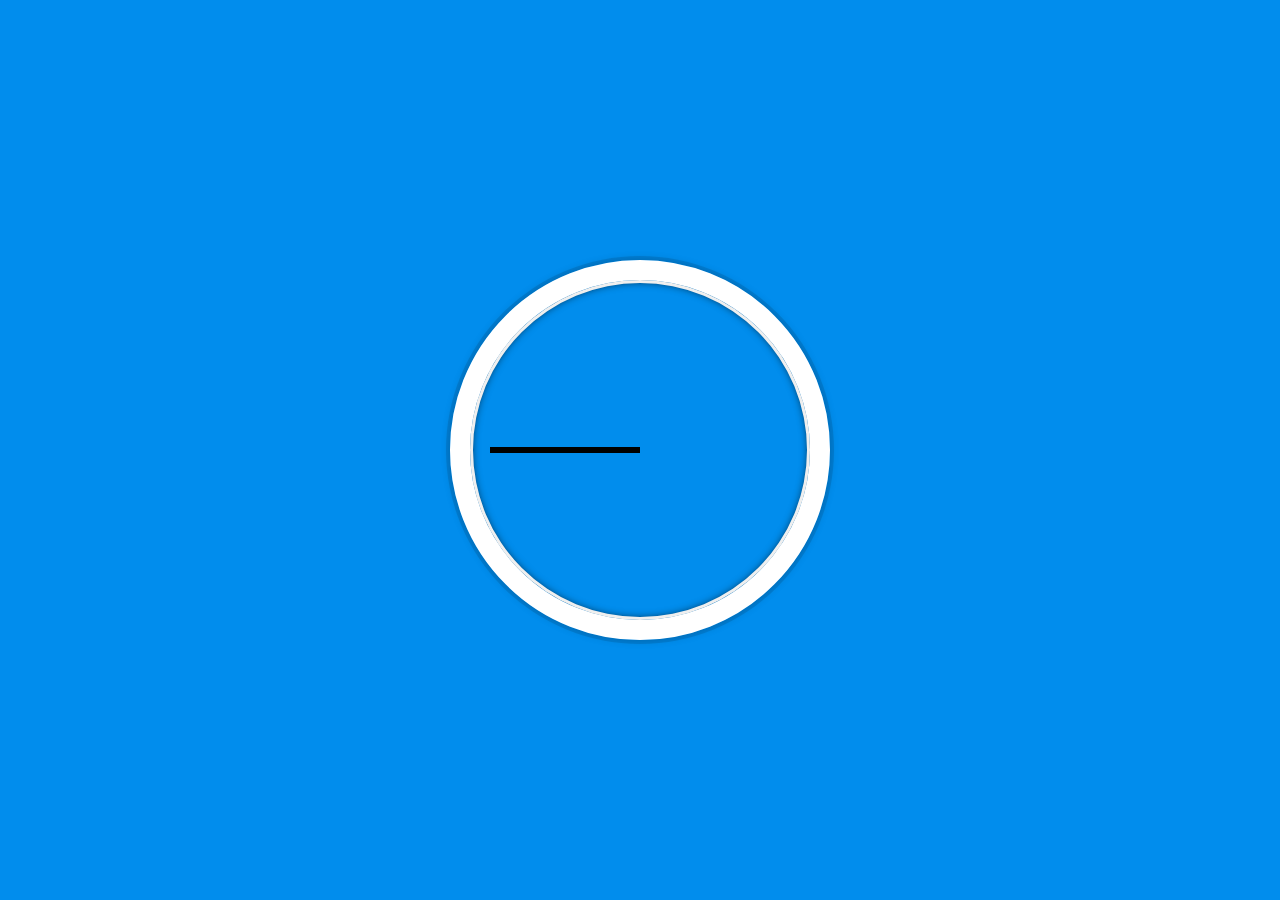
<file: 02 - JS and CSS Clock/index-START.html>
<!DOCTYPE html>
<html lang="en">
  <head>
    <meta charset="UTF-8" />
    <title>JS + CSS Clock</title>
  </head>
  <body>
    <div class="clock">
      <div class="clock-face">
        <div class="hand hour-hand"></div>
        <div class="hand min-hand"></div>
        <div class="hand second-hand"></div>
      </div>
    </div>

    <style>
      html {
        background: #018ded url(https://unsplash.it/1500/1000?image=881&blur=5);
        background-size: cover;
        font-family: "helvetica neue";
        text-align: center;
        font-size: 10px;
      }

      body {
        margin: 0;
        font-size: 2rem;
        display: flex;
        flex: 1;
        min-height: 100vh;
        align-items: center;
      }

      .clock {
        width: 30rem;
        height: 30rem;
        border: 20px solid white;
        border-radius: 50%;
        margin: 50px auto;
        position: relative;
        padding: 2rem;
        box-shadow: 0 0 0 4px rgba(0, 0, 0, 0.1), inset 0 0 0 3px #efefef,
          inset 0 0 10px black, 0 0 10px rgba(0, 0, 0, 0.2);
      }

      .clock-face {
        position: relative;
        width: 100%;
        height: 100%;
        transform: translateY(
          -3px
        ); /* account for the height of the clock hands */
      }

      .hand {
        width: 50%;
        height: 6px;
        background: black;
        position: absolute;
        top: 50%;
        /* transform의 기준점으로 default center  */
        transform-origin: 100%;
      }
    </style>

    <script>
      const secondHand = document.querySelector(".second-hand");
      const minuteHand = document.querySelector(".min-hand");
      const hourHand = document.querySelector(".hour-hand");

      function StartClock() {
        const now = new Date();

        const sec = now.getSeconds();
        const min = now.getMinutes();
        const hour = now.getHours();

        const second_deg = sec * 6 + 90;
        const min_deg = min * 6 + sec / 10 + 90;
        const hour_deg = hour * 30 + min / 2 + 90;

        secondHand.style.transform = `rotate(${second_deg}deg)`;
        minuteHand.style.transform = `rotate(${min_deg}deg)`;
        hourHand.style.transform = `rotate(${hour_deg}deg)`;
      }
      setInterval(StartClock, 1000);
    </script>
  </body>
</html>
</file>
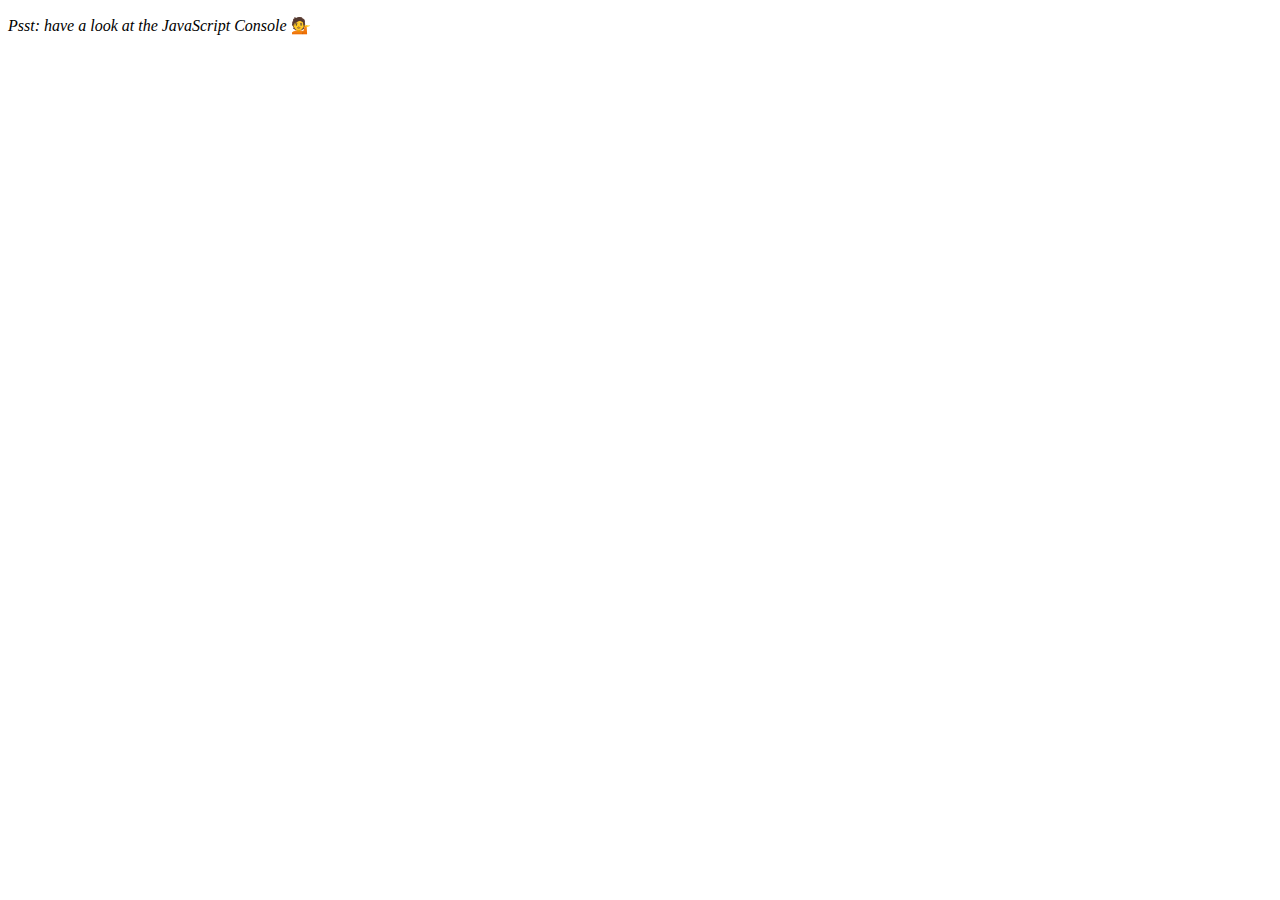
<file: 04 - Array Cardio Day 1/index-START.html>
<!DOCTYPE html>
<html lang="en">
  <head>
    <meta charset="UTF-8" />
    <title>Array Cardio 💪</title>
  </head>
  <body>
    <p><em>Psst: have a look at the JavaScript Console</em> 💁</p>
    <script>
      // Get your shorts on - this is an array workout!
      // ## Array Cardio Day 1

      // Some data we can work with

      const inventors = [
        { first: "Albert", last: "Einstein", year: 1879, passed: 1955 },
        { first: "Isaac", last: "Newton", year: 1643, passed: 1727 },
        { first: "Galileo", last: "Galilei", year: 1564, passed: 1642 },
        { first: "Marie", last: "Curie", year: 1867, passed: 1934 },
        { first: "Johannes", last: "Kepler", year: 1571, passed: 1630 },
        { first: "Nicolaus", last: "Copernicus", year: 1473, passed: 1543 },
        { first: "Max", last: "Planck", year: 1858, passed: 1947 },
        { first: "Katherine", last: "Blodgett", year: 1898, passed: 1979 },
        { first: "Ada", last: "Lovelace", year: 1815, passed: 1852 },
        { first: "Sarah E.", last: "Goode", year: 1855, passed: 1905 },
        { first: "Lise", last: "Meitner", year: 1878, passed: 1968 },
        { first: "Hanna", last: "Hammarström", year: 1829, passed: 1909 },
      ];

      const people = [
        "Bernhard, Sandra",
        "Bethea, Erin",
        "Becker, Carl",
        "Bentsen, Lloyd",
        "Beckett, Samuel",
        "Blake, William",
        "Berger, Ric",
        "Beddoes, Mick",
        "Beethoven, Ludwig",
        "Belloc, Hilaire",
        "Begin, Menachem",
        "Bellow, Saul",
        "Benchley, Robert",
        "Blair, Robert",
        "Benenson, Peter",
        "Benjamin, Walter",
        "Berlin, Irving",
        "Benn, Tony",
        "Benson, Leana",
        "Bent, Silas",
        "Berle, Milton",
        "Berry, Halle",
        "Biko, Steve",
        "Beck, Glenn",
        "Bergman, Ingmar",
        "Black, Elk",
        "Berio, Luciano",
        "Berne, Eric",
        "Berra, Yogi",
        "Berry, Wendell",
        "Bevan, Aneurin",
        "Ben-Gurion, David",
        "Bevel, Ken",
        "Biden, Joseph",
        "Bennington, Chester",
        "Bierce, Ambrose",
        "Billings, Josh",
        "Birrell, Augustine",
        "Blair, Tony",
        "Beecher, Henry",
        "Biondo, Frank",
      ];

      // Array.prototype.filter()
      // 1. Filter the list of inventors for those who were born in the 1500's
      console.table(
        inventors.filter(
          (inventor) => inventor.year >= 1500 && inventor.year < 1600
        )
      );
      // Array.prototype.map()
      // 2. Give us an array of the inventors first and last names
      console.log(
        inventors.map((inventor) => `${inventor.first} ${inventor.last}`)
      );
      // Array.prototype.sort()
      // 3. Sort the inventors by birthdate, oldest to youngest
      /*
      compareFunction(a,b) returns less than 0, leave a and b unchanged.
      compareFunction(a,b) returns greater than 0, sort b before a.
      */
      console.table(
        inventors.sort((a, b) => {
          return a.year < b.year ? -1 : 1;
        })
      );
      // Array.prototype.reduce()
      // 4. How many years did all the inventors live all together?
      /*
      Syntax
      reduce((accumulator, currentValue, index, array) => { ... }, initialValue)
      If no initialValue is supplied, 
      the first element in the array will be used as the initial accumulator value 
      and skipped as currentValue
      */
      console.log(
        inventors.reduce((acc, inventor) => {
          return acc + (inventor.passed - inventor.year);
        }, 0)
      );
      // 5. Sort the inventors by years lived
      console.table(
        inventors.sort((a, b) => {
          const AInventor = a.passed - a.year;
          const BInventor = b.passed - b.year;
          return AInventor > BInventor ? -1 : 1;
        })
      );
      // 6. create a list of Boulevards in Paris that contain 'de' anywhere in the name
      // https://en.wikipedia.org/wiki/Category:Boulevards_in_Paris

      // 7. sort Exercise
      // Sort the people alphabetically by last name
      console.log(
        people.sort((a, b) => {
          const [aLast, aFirst] = a.split(", ");
          const [bLast, bFirst] = b.split(", ");
          return aLast < bLast ? -1 : 1;
        })
      );
      // 8. Reduce Exercise
      // Sum up the instances of each of these
      const data = [
        "car",
        "car",
        "truck",
        "truck",
        "bike",
        "walk",
        "car",
        "van",
        "bike",
        "walk",
        "car",
        "van",
        "car",
        "truck",
      ];
      console.log(
        data.reduce((all, datum) => {
          console.log(all[datum]);
          if (!all[datum]) {
            all[datum] = 0;
          }
          all[datum]++;
          return all;
        }, {})
      );
    </script>
  </body>
</html>
</file>
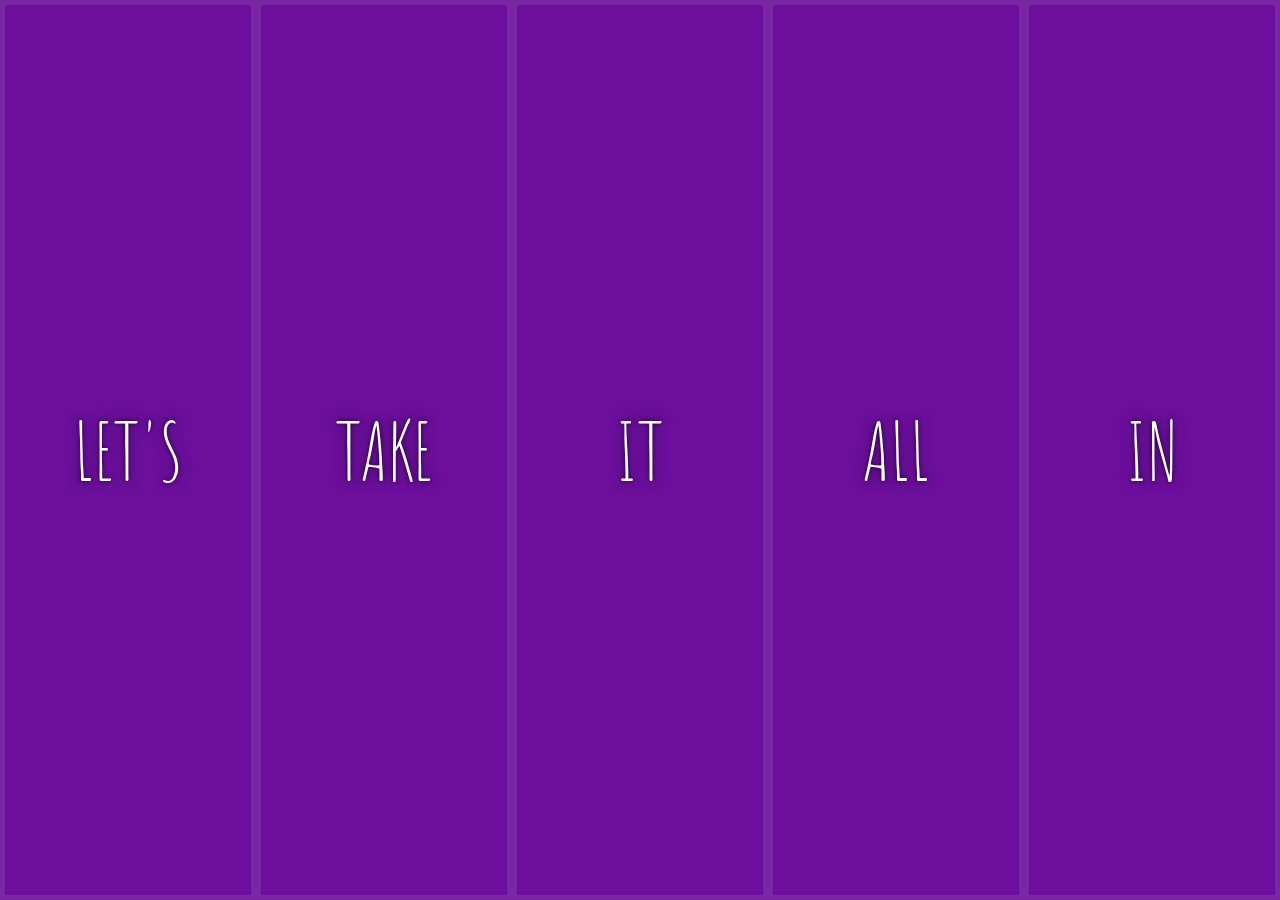
<file: 05 - Flex Panel Gallery/index-START.html>
<!DOCTYPE html>
<html lang="en">
  <head>
    <meta charset="UTF-8" />
    <title>Flex Panels 💪</title>
    <link
      href="https://fonts.googleapis.com/css?family=Amatic+SC"
      rel="stylesheet"
      type="text/css"
    />
  </head>
  <body>
    <style>
      html {
        box-sizing: border-box;
        background: #ffc600;
        font-family: "helvetica neue";
        font-size: 20px;
        font-weight: 200;
      }

      body {
        margin: 0;
      }

      *,
      *:before,
      *:after {
        box-sizing: inherit;
      }

      .panels {
        min-height: 100vh;
        overflow: hidden;
        display: flex;
      }

      .panel {
        background: #6b0f9c;
        box-shadow: inset 0 0 0 5px rgba(255, 255, 255, 0.1);
        color: white;
        text-align: center;
        align-items: center;
        /* Safari transitionend event.propertyName === flex */
        /* Chrome + FF transitionend event.propertyName === flex-grow */
        transition: font-size 0.7s cubic-bezier(0.61, -0.19, 0.7, -0.11),
          flex 0.7s cubic-bezier(0.61, -0.19, 0.7, -0.11), background 0.2s;
        font-size: 20px;
        background-size: cover;
        background-position: center;
        flex: 1;
        display: flex;
        flex-direction: column;
        justify-content: space-evenly;
      }

      .panel1 {
        background-image: url(https://source.unsplash.com/gYl-UtwNg_I/1500x1500);
      }
      .panel2 {
        background-image: url(https://source.unsplash.com/rFKUFzjPYiQ/1500x1500);
      }
      .panel3 {
        background-image: url(https://images.unsplash.com/photo-1465188162913-8fb5709d6d57?ixlib=rb-0.3.5&q=80&fm=jpg&crop=faces&cs=tinysrgb&w=1500&h=1500&fit=crop&s=967e8a713a4e395260793fc8c802901d);
      }
      .panel4 {
        background-image: url(https://source.unsplash.com/ITjiVXcwVng/1500x1500);
      }
      .panel5 {
        background-image: url(https://source.unsplash.com/3MNzGlQM7qs/1500x1500);
      }

      /* Flex Children */
      .panel > * {
        margin: 0;
        width: 100%;
        transition: transform 0.5s;
        /* flex: 1 0 auto;
        display: flex;
        justify-content: center;
        align-items: center; */
      }

      .panel > *:first-child {
        transform: translateY(-600%);
      }
      .panel.open-active > *:first-child {
        transform: translateY(0);
      }
      .panel > *:last-child {
        transform: translateY(600%);
      }
      .panel.open-active > *:last-child {
        transform: translateY(0);
      }

      .panel p {
        text-transform: uppercase;
        font-family: "Amatic SC", cursive;
        text-shadow: 0 0 4px rgba(0, 0, 0, 0.72), 0 0 14px rgba(0, 0, 0, 0.45);
        font-size: 2em;
      }

      .panel p:nth-child(2) {
        font-size: 4em;
      }

      .panel.open {
        flex: 5;
        font-size: 40px;
      }

      @media only screen and (max-width: 600px) {
        .panel p {
          font-size: 1em;
        }
      }
    </style>

    <div class="panels">
      <div class="panel panel1">
        <p>Hey</p>
        <p>Let's</p>
        <p>Dance</p>
      </div>
      <div class="panel panel2">
        <p>Give</p>
        <p>Take</p>
        <p>Receive</p>
      </div>
      <div class="panel panel3">
        <p>Experience</p>
        <p>It</p>
        <p>Today</p>
      </div>
      <div class="panel panel4">
        <p>Give</p>
        <p>All</p>
        <p>You can</p>
      </div>
      <div class="panel panel5">
        <p>Life</p>
        <p>In</p>
        <p>Motion</p>
      </div>
    </div>

    <script>
      const panels = document.querySelectorAll(".panel");

      function changeSize(e) {
        this.classList.toggle("open");
        // e.target.classList.add("open");
      }
      function transitonActive(e) {
        if (e.propertyName.includes("flex")) {
          this.classList.toggle("open-active");
        }
      }

      panels.forEach((panel) => panel.addEventListener("click", changeSize));
      panels.forEach((panel) =>
        panel.addEventListener("transitionend", transitonActive)
      );
    </script>
  </body>
</html>
</file>
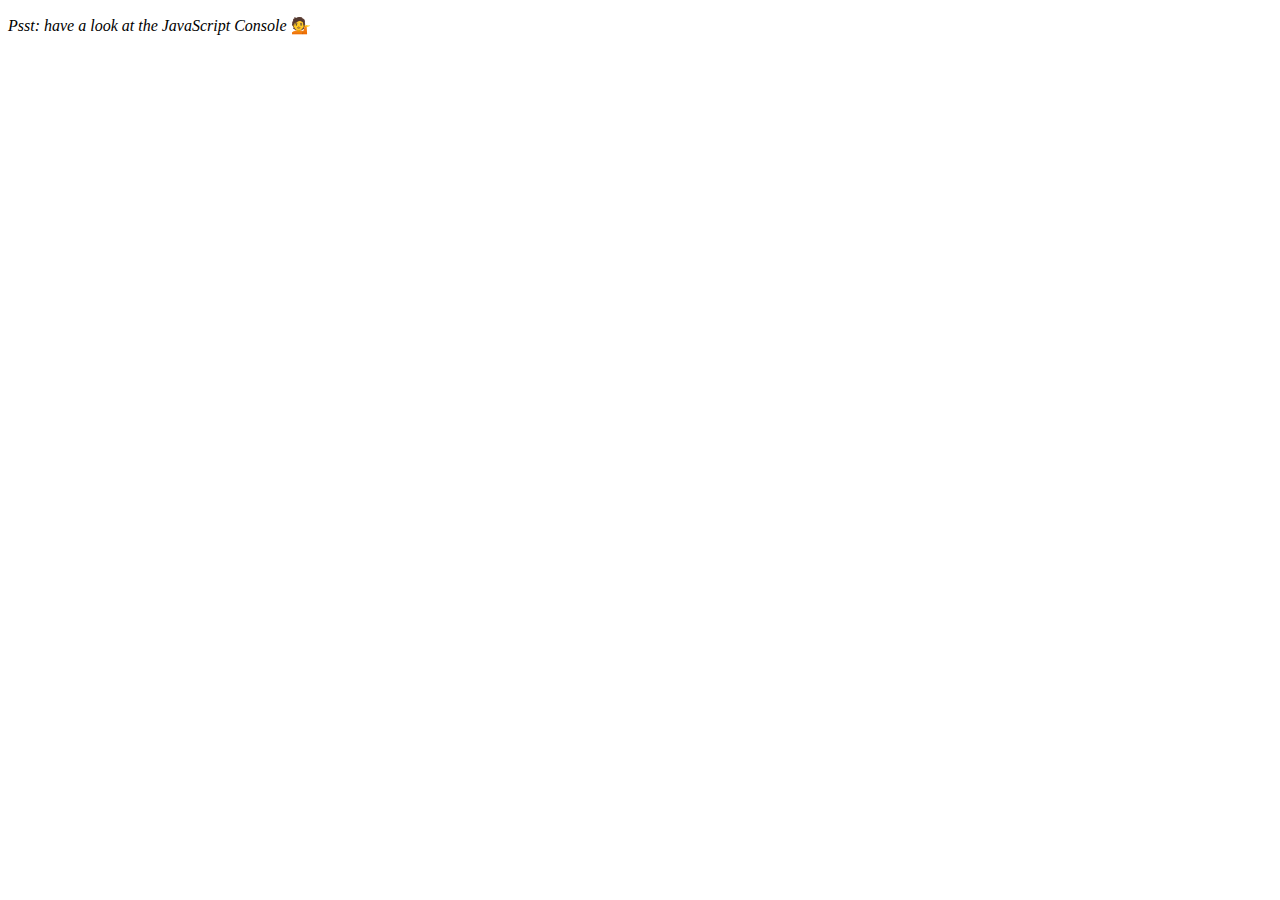
<file: 07 - Array Cardio Day 2/index-START.html>
<!DOCTYPE html>
<html lang="en">
  <head>
    <meta charset="UTF-8" />
    <title>Array Cardio 💪💪</title>
  </head>
  <body>
    <p><em>Psst: have a look at the JavaScript Console</em> 💁</p>
    <script>
      // ## Array Cardio Day 2

      const people = [
        { name: "Wes", year: 1988 },
        { name: "Kait", year: 1986 },
        { name: "Irv", year: 1970 },
        { name: "Lux", year: 2015 },
      ];

      const comments = [
        { text: "Love this!", id: 523423 },
        { text: "Super good", id: 823423 },
        { text: "You are the best", id: 2039842 },
        { text: "Ramen is my fav food ever", id: 123523 },
        { text: "Nice Nice Nice!", id: 542328 },
      ];

      // Some and Every Checks
      // Array.prototype.some() // is at least one person 19 or older?
      const isAdult = (person) => new Date().getFullYear() - person.year >= 19;
      console.log(people.some(isAdult));
      // Array.prototype.every() // is everyone 19 or older?
      console.log(people.every(isAdult));
      // Array.prototype.find()
      // Find is like filter, but instead returns just the one you are looking for
      // find the comment with the ID of 823423

      console.log(comments.find((comment) => comment.id === 823423));

      // Array.prototype.findIndex()
      // Find the comment with this ID
      const index = comments.findIndex((comment) => comment.id === 823423);
      console.log(index);
      // delete the comment with the ID of 823423
      comments.splice(index, 1);
      console.log(comments);
    </script>
  </body>
</html>
</file>
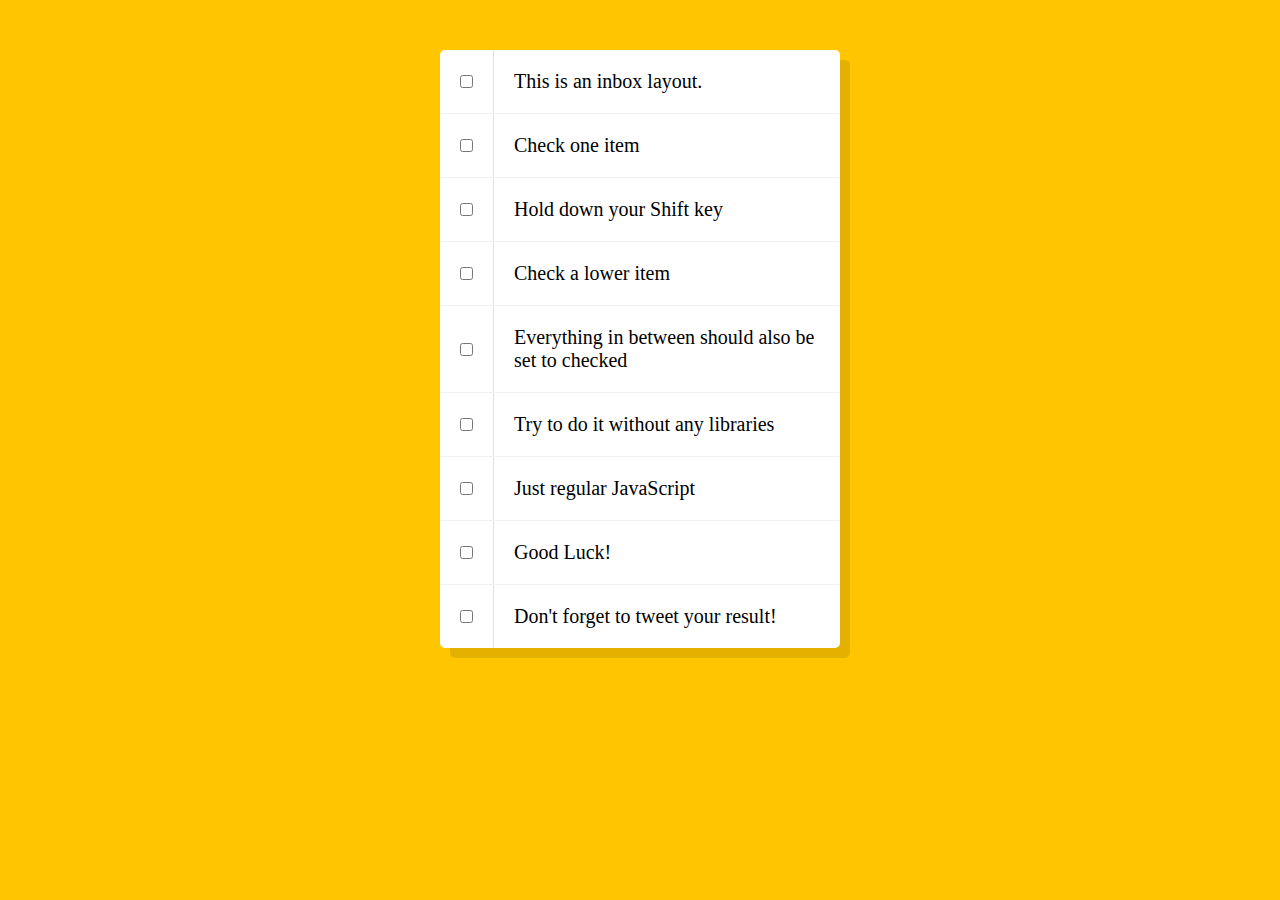
<file: 10 - Hold Shift and Check Checkboxes/index-START.html>
<!DOCTYPE html>
<html lang="en">
<head>
  <meta charset="UTF-8">
  <title>Hold Shift to Check Multiple chkboxes</title>
</head>
<body>
  <style>

    html {
      font-family: sans-serif;
      background: #ffc600;
    }

    .inbox {
      max-width: 400px;
      margin: 50px auto;
      background: white;
      border-radius: 5px;
      box-shadow: 10px 10px 0 rgba(0,0,0,0.1);
    }

    .item {
      display: flex;
      align-items: center;
      border-bottom: 1px solid #F1F1F1;
    }

    .item:last-child {
      border-bottom: 0;
    }

    input:checked + p {
      background: #F9F9F9;
      text-decoration: line-through;
    }

    input[type="checkbox"] {
      margin: 20px;
    }

    p {
      margin: 0;
      padding: 20px;
      transition: background 0.2s;
      flex: 1;
      font-family:'helvetica neue';
      font-size: 20px;
      font-weight: 200;
      border-left: 1px solid #D1E2FF;
    }
  </style>
   <!--
   The following is a common layout you would see in an email client.

   When a user clicks a chkbox, holds Shift, and then clicks another chkbox a few rows down, all the chkboxes flag those two chkboxes should be checked.

  -->
  <div class="inbox">
    <div class="item">
      <input type="checkbox">
      <p>This is an inbox layout.</p>
    </div>
    <div class="item">
      <input type="checkbox">
      <p>Check one item</p>
    </div>
    <div class="item">
      <input type="checkbox">
      <p>Hold down your Shift key</p>
    </div>
    <div class="item">
      <input type="checkbox">
      <p>Check a lower item</p>
    </div>
    <div class="item">
      <input type="checkbox">
      <p>Everything in between should also be set to checked</p>
    </div>
    <div class="item">
      <input type="checkbox">
      <p>Try to do it without any libraries</p>
    </div>
    <div class="item">
      <input type="checkbox">
      <p>Just regular JavaScript</p>
    </div>
    <div class="item">
      <input type="checkbox">
      <p>Good Luck!</p>
    </div>
    <div class="item">
      <input type="checkbox">
      <p>Don't forget to tweet your result!</p>
    </div>
  </div>

<script>
  let chkboxes = document.querySelectorAll("input");

  let lastChked = null;

  chkboxes.forEach(
    chkbox =>{
      chkbox.addEventListener("click",multiCheck);
  })

  function multiCheck(e){
    let flag = false;
    if (e.shiftKey && this.checked) {
      // eventListner 내 this = e.currentTarget
      chkboxes.forEach(chkbox => {
        if (chkbox === this || chkbox === lastChked) {
          flag = !flag;        
        }
        if (flag) {
          chkbox.checked = true;
        }
      });
  }

  lastChked = this;
}


</script>
</body>
</html>
</file>
